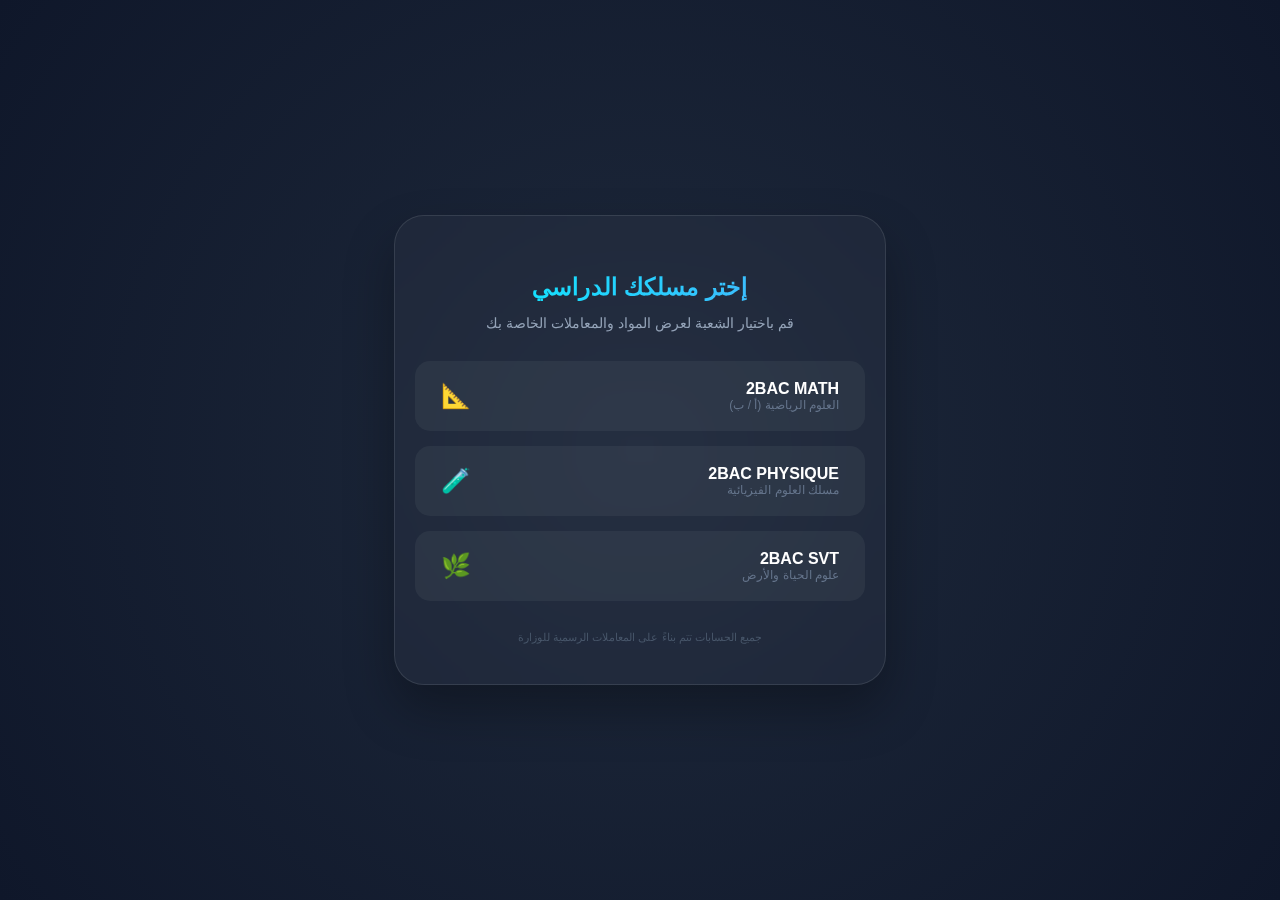
<file: index.html>
<!DOCTYPE html>
<html lang="ar" dir="rtl">
<head>
    <meta charset="UTF-8">
    <meta name="viewport" content="width=device-width, initial-scale=1.0">
    <title>بوابة اختيار المسار | 2BAC</title>
    <link href="https://fonts.googleapis.com/css2?family=Poppins:wght@400;600;800&display=swap" rel="stylesheet">
    <style>
        :root {
            --primary: #00f2fe;
            --glass: rgba(255, 255, 255, 0.03);
            --border: rgba(255, 255, 255, 0.1);
        }

        body {
            margin: 0;
            padding: 0;
            background: radial-gradient(circle at center, #1e293b, #0f172a);
            color: white;
            font-family: 'Segoe UI', Tahoma, Geneva, Verdana, sans-serif;
            height: 100vh;
            display: flex;
            align-items: center;
            justify-content: center;
            direction: rtl;
        }

        .selection-card {
            background: var(--glass);
            backdrop-filter: blur(15px);
            -webkit-backdrop-filter: blur(15px);
            padding: 40px 20px;
            border-radius: 30px;
            border: 1px solid var(--border);
            width: 90%;
            max-width: 450px;
            text-align: center;
            box-shadow: 0 25px 50px rgba(0,0,0,0.3);
        }

        h1 {
            font-size: 24px;
            margin-bottom: 10px;
            font-weight: 800;
            background: linear-gradient(to right, #00f2fe, #4facfe);
            -webkit-background-clip: text;
            -webkit-text-fill-color: transparent;
        }

        p {
            color: #94a3b8;
            font-size: 14px;
            margin-bottom: 30px;
        }

        .options-list {
            display: flex;
            flex-direction: column;
            gap: 15px;
        }

        .option-item {
            display: flex;
            align-items: center;
            justify-content: space-between;
            background: rgba(255, 255, 255, 0.05);
            padding: 18px 25px;
            border-radius: 15px;
            text-decoration: none;
            color: white;
            border: 1px solid transparent;
            transition: all 0.3s ease;
        }

        .option-item:hover {
            background: rgba(0, 242, 254, 0.1);
            border-color: var(--primary);
            transform: scale(1.02);
        }

        .option-text {
            display: flex;
            flex-direction: column;
            text-align: right;
        }

        .option-title {
            font-weight: bold;
            font-size: 16px;
        }

        .option-subtitle {
            font-size: 12px;
            color: #64748b;
        }

        .icon {
            font-size: 24px;
        }

        /* لمسة جمالية سفلية */
        .footer-note {
            margin-top: 30px;
            font-size: 11px;
            color: #475569;
        }
    </style>
</head>
<body>

    <div class="selection-card">
        <h1>إختر مسلكك الدراسي</h1>
        <p>قم باختيار الشعبة لعرض المواد والمعاملات الخاصة بك</p>

        <div class="options-list">
            <a href="math.html" class="option-item">
                <div class="option-text">
                    <span class="option-title">2BAC MATH</span>
                    <span class="option-subtitle">العلوم الرياضية (أ / ب)</span>
                </div>
                <span class="icon">📐</span>
            </a>

            <a href="physics.html" class="option-item">
                <div class="option-text">
                    <span class="option-title">2BAC PHYSIQUE</span>
                    <span class="option-subtitle">مسلك العلوم الفيزيائية</span>
                </div>
                <span class="icon">🧪</span>
            </a>

            <a href="svt.html" class="option-item">
                <div class="option-text">
                    <span class="option-title">2BAC SVT</span>
                    <span class="option-subtitle">علوم الحياة والأرض</span>
                </div>
                <span class="icon">🌿</span>
            </a>
        </div>

        <div class="footer-note">
            جميع الحسابات تتم بناءً على المعاملات الرسمية للوزارة
        </div>
    </div>

</body>
</html>
</file>
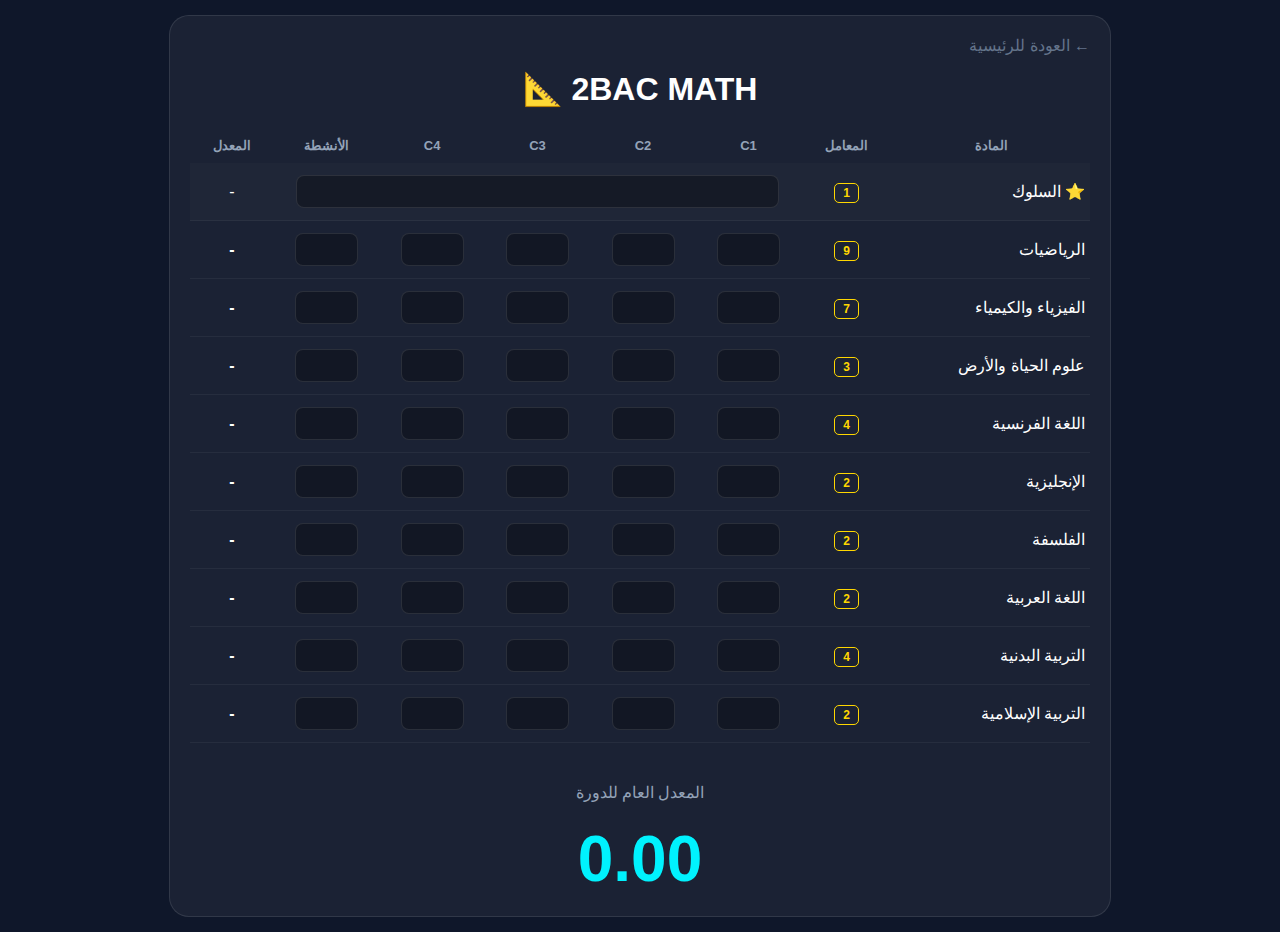
<file: math.html>
<!DOCTYPE html>
<html lang="ar" dir="rtl">
<head>
    <meta charset="UTF-8">
    <meta name="viewport" content="width=device-width, initial-scale=1.0">
    <title>2BAC Math | Dashboard</title>
    <link rel="icon" type="image/jpeg" href="images/sc-logo.jpg">
    <link href="https://fonts.googleapis.com/css2?family=Poppins:wght@400;600;800&display=swap" rel="stylesheet">
    <style>
        /* ستايل مدمج لضمان عدم حدوث تعارض */
        :root {
            --primary: #00f2fe;
            --gold: #ffd700;
            --glass: rgba(255, 255, 255, 0.05);
        }
        body {
            background: #0f172a;
            color: white;
            font-family: 'Segoe UI', sans-serif;
            margin: 0; padding: 15px;
            direction: rtl;
        }
        .main-container {
            max-width: 900px; margin: auto;
            background: var(--glass); border-radius: 20px;
            padding: 20px; border: 1px solid rgba(255,255,255,0.1);
        }
        .table-responsive { overflow-x: auto; margin-top: 20px; }
        table { width: 100%; border-collapse: collapse; min-width: 600px; }
        th { color: #94a3b8; font-size: 13px; padding: 10px; }
        td { padding: 12px 5px; text-align: center; border-bottom: 1px solid rgba(255,255,255,0.05); }
        input[type="number"] {
            background: rgba(0,0,0,0.3); border: 1px solid rgba(255,255,255,0.1);
            color: white; padding: 8px; border-radius: 8px; width: 45px; text-align: center;
        }
        .coef-badge {
            color: var(--gold); border: 1px solid var(--gold);
            padding: 2px 8px; border-radius: 5px; font-weight: bold; font-size: 12px;
        }
        .final-avg-display {
            font-size: 4rem; font-weight: 800; color: var(--primary);
            text-align: center; margin-top: 20px;
        }
        .good { color: #00ff88; }
        .bad { color: #ff4d4d; }
        .back-link { color: #64748b; text-decoration: none; display: block; margin-bottom: 15px; }
    </style>
</head>
<body>

    <div class="main-container">
        <a href="index.html" class="back-link">← العودة للرئيسية</a>
        <h1 style="text-align: center; margin: 0;">2BAC MATH 📐</h1>
        
        <div class="table-responsive">
            <table>
                <thead>
                    <tr>
                        <th>المادة</th>
                        <th>المعامل</th>
                        <th>C1</th><th>C2</th><th>C3</th><th>C4</th>
                        <th>الأنشطة</th>
                        <th>المعدل</th>
                    </tr>
                </thead>
                <tbody id="gradesTable"></tbody>
            </table>
        </div>

        <div style="text-align: center; margin-top: 40px;">
            <p style="color: #94a3b8; margin: 0;">المعدل العام للدورة</p>
            <div id="final-avg" class="final-avg-display">0.00</div>
        </div>
    </div>

    <script>
        // معاملات العلوم الرياضية
        const subjects = [
            { name: "الرياضيات", coef: 9 },
            { name: "الفيزياء والكيمياء", coef: 7 },
            { name: "علوم الحياة والأرض", coef: 3 },
            { name: "اللغة الفرنسية", coef: 4 },
            { name: "الإنجليزية", coef: 2 },
            { name: "الفلسفة", coef: 2 },
            { name: "اللغة العربية", coef: 2 },
            { name: "التربية البدنية", coef: 4 },
            { name: "التربية الإسلامية", coef: 2 }
        ];

        function buildTable() {
            const tbody = document.getElementById('gradesTable');
            let html = `
                <tr style="background: rgba(255,255,255,0.02)">
                    <td style="text-align:right;">⭐ السلوك</td>
                    <td><span class="coef-badge">1</span></td>
                    <td colspan="5"><input type="number" id="bhv" oninput="calc()" style="width:90%"></td>
                    <td id="bhv-res">-</td>
                </tr>
            `;

            html += subjects.map((s, i) => `
                <tr>
                    <td style="text-align:right;">${s.name}</td>
                    <td><span class="coef-badge">${s.coef}</span></td>
                    <td><input type="number" class="f-${i}" oninput="calc()"></td>
                    <td><input type="number" class="f-${i}" oninput="calc()"></td>
                    <td><input type="number" class="f-${i}" oninput="calc()"></td>
                    <td><input type="number" class="f-${i}" oninput="calc()"></td>
                    <td><input type="number" id="act-${i}" oninput="calc()"></td>
                    <td id="res-${i}" style="font-weight:bold">-</td>
                </tr>
            `).join('');
            tbody.innerHTML = html;
        }

        window.calc = function() {
            let totalPoints = 0;
            let totalCoefs = 0;

            subjects.forEach((s, i) => {
                const inputs = document.querySelectorAll('.f-' + i);
                let grades = Array.from(inputs).map(inp => inp.value).filter(v => v !== "").map(Number);
                let act = document.getElementById('act-' + i).value;
                let resCell = document.getElementById('res-' + i);

                // التأكد من عدم تجاوز 20
                inputs.forEach(inp => { if(inp.value > 20) inp.value = 20; });
                if(act > 20) document.getElementById('act-' + i).value = 20;

                if (grades.length > 0 || act !== "") {
                    let avgGrades = grades.length > 0 ? (grades.reduce((a, b) => a + b) / grades.length) : 0;
                    let finalGrade = (act === "") ? avgGrades : (avgGrades * 0.75) + (Number(act) * 0.25);
                    
                    resCell.innerText = finalGrade.toFixed(2);
                    resCell.className = finalGrade >= 10 ? "good" : "bad";
                    
                    totalPoints += (finalGrade * s.coef);
                    totalCoefs += s.coef;
                }
            });

            // حساب السلوك
            let bhv = document.getElementById('bhv').value;
            if(bhv !== "") {
                let v = parseFloat(bhv);
                if(v > 20) { v = 20; document.getElementById('bhv').value = 20; }
                document.getElementById('bhv-res').innerText = v.toFixed(2);
                totalPoints += v;
                totalCoefs += 1;
            }

            let finalAvg = totalCoefs > 0 ? (totalPoints / totalCoefs) : 0;
            const display = document.getElementById('final-avg');
            display.innerText = finalAvg.toFixed(2);
            display.className = "final-avg-display " + (finalAvg >= 10 ? "good" : "bad");
            
            save();
        };

        function save() {
            const allData = {
                bhv: document.getElementById('bhv').value,
                marks: subjects.map((_, i) => {
                    const inputs = document.querySelectorAll('.f-' + i);
                    return {
                        fs: Array.from(inputs).map(inp => inp.value),
                        act: document.getElementById('act-' + i).value
                    }
                })
            };
            localStorage.setItem('math_results', JSON.stringify(allData));
        }

        function load() {
            const data = JSON.parse(localStorage.getItem('math_results'));
            if(data) {
                document.getElementById('bhv').value = data.bhv;
                data.marks.forEach((m, i) => {
                    const inputs = document.querySelectorAll('.f-' + i);
                    m.fs.forEach((val, idx) => { if(inputs[idx]) inputs[idx].value = val; });
                    document.getElementById('act-' + i).value = m.act;
                });
                calc();
            }
        }

        buildTable();
        load();
    </script>
</body>

</html>
</file>
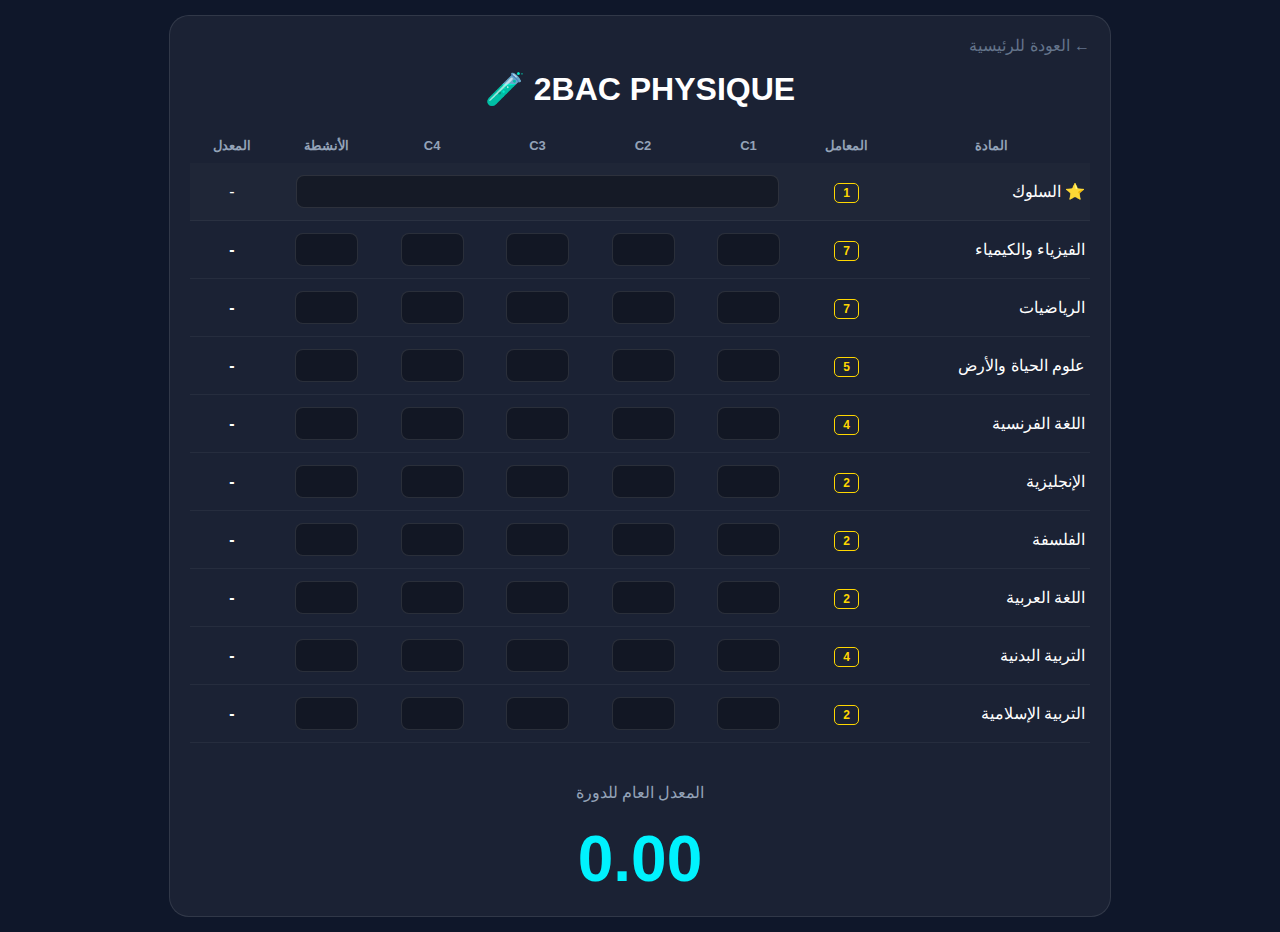
<file: physics.html>
<!DOCTYPE html>
<html lang="ar" dir="rtl">
<head>
    <meta charset="UTF-8">
    <meta name="viewport" content="width=device-width, initial-scale=1.0">
    <title>2BAC Physique | Dashboard</title>
    <link rel="icon" type="image/jpeg" href="images/sc-logo.jpg">
    <link href="https://fonts.googleapis.com/css2?family=Poppins:wght@400;600;800&display=swap" rel="stylesheet">
    <style>
        :root {
            --primary: #00f2fe;
            --gold: #ffd700;
            --glass: rgba(255, 255, 255, 0.05);
        }
        body {
            background: #0f172a;
            color: white;
            font-family: 'Segoe UI', sans-serif;
            margin: 0; padding: 15px;
            direction: rtl;
        }
        .main-container {
            max-width: 900px; margin: auto;
            background: var(--glass); border-radius: 20px;
            padding: 20px; border: 1px solid rgba(255,255,255,0.1);
        }
        .table-responsive { overflow-x: auto; margin-top: 20px; }
        table { width: 100%; border-collapse: collapse; min-width: 600px; }
        th { color: #94a3b8; font-size: 13px; padding: 10px; }
        td { padding: 12px 5px; text-align: center; border-bottom: 1px solid rgba(255,255,255,0.05); }
        input[type="number"] {
            background: rgba(0,0,0,0.3); border: 1px solid rgba(255,255,255,0.1);
            color: white; padding: 8px; border-radius: 8px; width: 45px; text-align: center;
        }
        .coef-badge {
            color: var(--gold); border: 1px solid var(--gold);
            padding: 2px 8px; border-radius: 5px; font-weight: bold; font-size: 12px;
        }
        .final-avg-display {
            font-size: 4rem; font-weight: 800; color: var(--primary);
            text-align: center; margin-top: 20px;
        }
        .good { color: #00ff88; }
        .bad { color: #ff4d4d; }
        .back-link { color: #64748b; text-decoration: none; display: block; margin-bottom: 15px; }
    </style>
</head>
<body>

    <div class="main-container">
        <a href="index.html" class="back-link">← العودة للرئيسية</a>
        <h1 style="text-align: center; margin: 0;">2BAC PHYSIQUE 🧪</h1>
        
        <div class="table-responsive">
            <table>
                <thead>
                    <tr>
                        <th>المادة</th>
                        <th>المعامل</th>
                        <th>C1</th><th>C2</th><th>C3</th><th>C4</th>
                        <th>الأنشطة</th>
                        <th>المعدل</th>
                    </tr>
                </thead>
                <tbody id="gradesTable"></tbody>
            </table>
        </div>

        <div style="text-align: center; margin-top: 40px;">
            <p style="color: #94a3b8; margin: 0;">المعدل العام للدورة</p>
            <div id="final-avg" class="final-avg-display">0.00</div>
        </div>
    </div>

    <script>
        // معاملات العلوم الفيزيائية (PC)
        const subjects = [
            { name: "الفيزياء والكيمياء", coef: 7 },
            { name: "الرياضيات", coef: 7 },
            { name: "علوم الحياة والأرض", coef: 5 },
            { name: "اللغة الفرنسية", coef: 4 },
            { name: "الإنجليزية", coef: 2 },
            { name: "الفلسفة", coef: 2 },
            { name: "اللغة العربية", coef: 2 },
            { name: "التربية البدنية", coef: 4 },
            { name: "التربية الإسلامية", coef: 2 }
        ];

        function buildTable() {
            const tbody = document.getElementById('gradesTable');
            let html = `
                <tr style="background: rgba(255,255,255,0.02)">
                    <td style="text-align:right;">⭐ السلوك</td>
                    <td><span class="coef-badge">1</span></td>
                    <td colspan="5"><input type="number" id="bhv" oninput="calc()" style="width:90%"></td>
                    <td id="bhv-res">-</td>
                </tr>
            `;

            html += subjects.map((s, i) => `
                <tr>
                    <td style="text-align:right;">${s.name}</td>
                    <td><span class="coef-badge">${s.coef}</span></td>
                    <td><input type="number" class="f-${i}" oninput="calc()"></td>
                    <td><input type="number" class="f-${i}" oninput="calc()"></td>
                    <td><input type="number" class="f-${i}" oninput="calc()"></td>
                    <td><input type="number" class="f-${i}" oninput="calc()"></td>
                    <td><input type="number" id="act-${i}" oninput="calc()"></td>
                    <td id="res-${i}" style="font-weight:bold">-</td>
                </tr>
            `).join('');
            tbody.innerHTML = html;
        }

        window.calc = function() {
            let totalPoints = 0;
            let totalCoefs = 0;

            subjects.forEach((s, i) => {
                const inputs = document.querySelectorAll('.f-' + i);
                let grades = Array.from(inputs).map(inp => inp.value).filter(v => v !== "").map(Number);
                let act = document.getElementById('act-' + i).value;
                let resCell = document.getElementById('res-' + i);

                inputs.forEach(inp => { if(inp.value > 20) inp.value = 20; });
                if(act > 20) document.getElementById('act-' + i).value = 20;

                if (grades.length > 0 || act !== "") {
                    let avgGrades = grades.length > 0 ? (grades.reduce((a, b) => a + b) / grades.length) : 0;
                    let finalGrade = (act === "") ? avgGrades : (avgGrades * 0.75) + (Number(act) * 0.25);
                    
                    resCell.innerText = finalGrade.toFixed(2);
                    resCell.className = finalGrade >= 10 ? "good" : "bad";
                    
                    totalPoints += (finalGrade * s.coef);
                    totalCoefs += s.coef;
                }
            });

            let bhv = document.getElementById('bhv').value;
            if(bhv !== "") {
                let v = parseFloat(bhv);
                if(v > 20) { v = 20; document.getElementById('bhv').value = 20; }
                document.getElementById('bhv-res').innerText = v.toFixed(2);
                totalPoints += v;
                totalCoefs += 1;
            }

            let finalAvg = totalCoefs > 0 ? (totalPoints / totalCoefs) : 0;
            const display = document.getElementById('final-avg');
            display.innerText = finalAvg.toFixed(2);
            display.className = "final-avg-display " + (finalAvg >= 10 ? "good" : "bad");
            
            save();
        };

        function save() {
            const allData = {
                bhv: document.getElementById('bhv').value,
                marks: subjects.map((_, i) => {
                    const inputs = document.querySelectorAll('.f-' + i);
                    return {
                        fs: Array.from(inputs).map(inp => inp.value),
                        act: document.getElementById('act-' + i).value
                    }
                })
            };
            localStorage.setItem('physics_results', JSON.stringify(allData));
        }

        function load() {
            const data = JSON.parse(localStorage.getItem('physics_results'));
            if(data) {
                document.getElementById('bhv').value = data.bhv;
                data.marks.forEach((m, i) => {
                    const inputs = document.querySelectorAll('.f-' + i);
                    m.fs.forEach((val, idx) => { if(inputs[idx]) inputs[idx].value = val; });
                    document.getElementById('act-' + i).value = m.act;
                });
                calc();
            }
        }

        buildTable();
        load();
    </script>
</body>

</html>
</file>
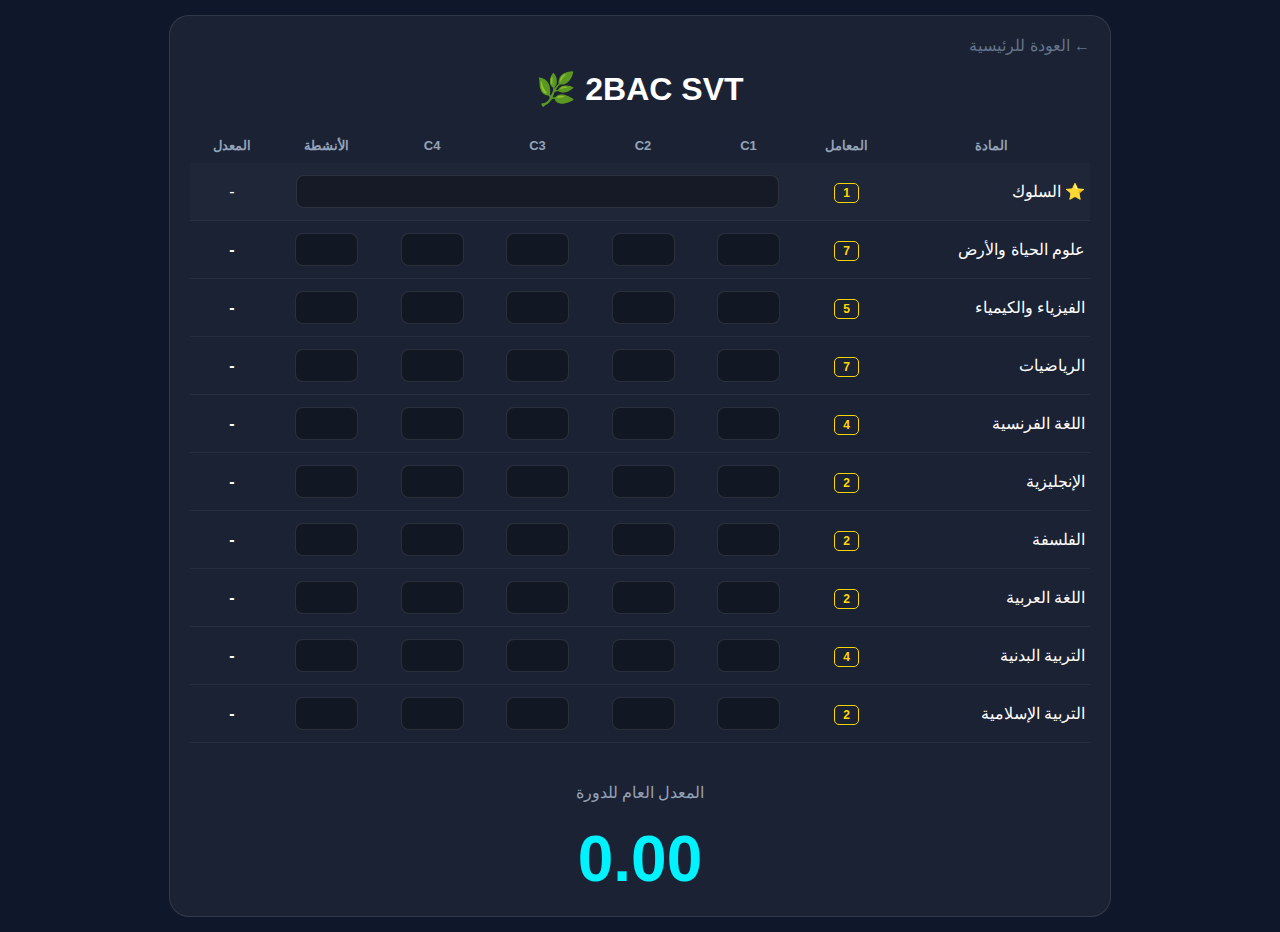
<file: svt.html>
<!DOCTYPE html>
<html lang="ar" dir="rtl">
<head>
    <meta charset="UTF-8">
    <meta name="viewport" content="width=device-width, initial-scale=1.0">
    <title>2BAC SVT | Dashboard</title>
    <link rel="icon" type="image/jpeg" href="images/sc-logo.jpg">
    <link href="https://fonts.googleapis.com/css2?family=Poppins:wght@400;600;800&display=swap" rel="stylesheet">
    <style>
        :root {
            --primary: #00f2fe;
            --gold: #ffd700;
            --glass: rgba(255, 255, 255, 0.05);
        }
        body {
            background: #0f172a;
            color: white;
            font-family: 'Segoe UI', sans-serif;
            margin: 0; padding: 15px;
            direction: rtl;
        }
        .main-container {
            max-width: 900px; margin: auto;
            background: var(--glass); border-radius: 20px;
            padding: 20px; border: 1px solid rgba(255,255,255,0.1);
        }
        .table-responsive { overflow-x: auto; margin-top: 20px; }
        table { width: 100%; border-collapse: collapse; min-width: 600px; }
        th { color: #94a3b8; font-size: 13px; padding: 10px; }
        td { padding: 12px 5px; text-align: center; border-bottom: 1px solid rgba(255,255,255,0.05); }
        input[type="number"] {
            background: rgba(0,0,0,0.3); border: 1px solid rgba(255,255,255,0.1);
            color: white; padding: 8px; border-radius: 8px; width: 45px; text-align: center;
        }
        .coef-badge {
            color: var(--gold); border: 1px solid var(--gold);
            padding: 2px 8px; border-radius: 5px; font-weight: bold; font-size: 12px;
        }
        .final-avg-display {
            font-size: 4rem; font-weight: 800; color: var(--primary);
            text-align: center; margin-top: 20px;
        }
        .good { color: #00ff88; }
        .bad { color: #ff4d4d; }
        .back-link { color: #64748b; text-decoration: none; display: block; margin-bottom: 15px; }
    </style>
</head>
<body>

    <div class="main-container">
        <a href="index.html" class="back-link">← العودة للرئيسية</a>
        <h1 style="text-align: center; margin: 0;">2BAC SVT 🌿</h1>
        
        <div class="table-responsive">
            <table>
                <thead>
                    <tr>
                        <th>المادة</th>
                        <th>المعامل</th>
                        <th>C1</th><th>C2</th><th>C3</th><th>C4</th>
                        <th>الأنشطة</th>
                        <th>المعدل</th>
                    </tr>
                </thead>
                <tbody id="gradesTable"></tbody>
            </table>
        </div>

        <div style="text-align: center; margin-top: 40px;">
            <p style="color: #94a3b8; margin: 0;">المعدل العام للدورة</p>
            <div id="final-avg" class="final-avg-display">0.00</div>
        </div>
    </div>

    <script>
        // معاملات مسلك علوم الحياة والأرض (SVT)
        const subjects = [
            { name: "علوم الحياة والأرض", coef: 7 },
            { name: "الفيزياء والكيمياء", coef: 5 },
            { name: "الرياضيات", coef: 7 },
            { name: "اللغة الفرنسية", coef: 4 },
            { name: "الإنجليزية", coef: 2 },
            { name: "الفلسفة", coef: 2 },
            { name: "اللغة العربية", coef: 2 },
            { name: "التربية البدنية", coef: 4 },
            { name: "التربية الإسلامية", coef: 2 }
        ];

        function buildTable() {
            const tbody = document.getElementById('gradesTable');
            let html = `
                <tr style="background: rgba(255,255,255,0.02)">
                    <td style="text-align:right;">⭐ السلوك</td>
                    <td><span class="coef-badge">1</span></td>
                    <td colspan="5"><input type="number" id="bhv" oninput="calc()" style="width:90%"></td>
                    <td id="bhv-res">-</td>
                </tr>
            `;

            html += subjects.map((s, i) => `
                <tr>
                    <td style="text-align:right;">${s.name}</td>
                    <td><span class="coef-badge">${s.coef}</span></td>
                    <td><input type="number" class="f-${i}" oninput="calc()"></td>
                    <td><input type="number" class="f-${i}" oninput="calc()"></td>
                    <td><input type="number" class="f-${i}" oninput="calc()"></td>
                    <td><input type="number" class="f-${i}" oninput="calc()"></td>
                    <td><input type="number" id="act-${i}" oninput="calc()"></td>
                    <td id="res-${i}" style="font-weight:bold">-</td>
                </tr>
            `).join('');
            tbody.innerHTML = html;
        }

        window.calc = function() {
            let totalPoints = 0;
            let totalCoefs = 0;

            subjects.forEach((s, i) => {
                const inputs = document.querySelectorAll('.f-' + i);
                let grades = Array.from(inputs).map(inp => inp.value).filter(v => v !== "").map(Number);
                let act = document.getElementById('act-' + i).value;
                let resCell = document.getElementById('res-' + i);

                inputs.forEach(inp => { if(inp.value > 20) inp.value = 20; });
                if(act > 20) document.getElementById('act-' + i).value = 20;

                if (grades.length > 0 || act !== "") {
                    let avgGrades = grades.length > 0 ? (grades.reduce((a, b) => a + b) / grades.length) : 0;
                    let finalGrade = (act === "") ? avgGrades : (avgGrades * 0.75) + (Number(act) * 0.25);
                    
                    resCell.innerText = finalGrade.toFixed(2);
                    resCell.className = finalGrade >= 10 ? "good" : "bad";
                    
                    totalPoints += (finalGrade * s.coef);
                    totalCoefs += s.coef;
                }
            });

            let bhv = document.getElementById('bhv').value;
            if(bhv !== "") {
                let v = parseFloat(bhv);
                if(v > 20) { v = 20; document.getElementById('bhv').value = 20; }
                document.getElementById('bhv-res').innerText = v.toFixed(2);
                totalPoints += v;
                totalCoefs += 1;
            }

            let finalAvg = totalCoefs > 0 ? (totalPoints / totalCoefs) : 0;
            const display = document.getElementById('final-avg');
            display.innerText = finalAvg.toFixed(2);
            display.className = "final-avg-display " + (finalAvg >= 10 ? "good" : "bad");
            
            save();
        };

        function save() {
            const allData = {
                bhv: document.getElementById('bhv').value,
                marks: subjects.map((_, i) => {
                    const inputs = document.querySelectorAll('.f-' + i);
                    return {
                        fs: Array.from(inputs).map(inp => inp.value),
                        act: document.getElementById('act-' + i).value
                    }
                })
            };
            localStorage.setItem('svt_results', JSON.stringify(allData));
        }

        function load() {
            const data = JSON.parse(localStorage.getItem('svt_results'));
            if(data) {
                document.getElementById('bhv').value = data.bhv;
                data.marks.forEach((m, i) => {
                    const inputs = document.querySelectorAll('.f-' + i);
                    m.fs.forEach((val, idx) => { if(inputs[idx]) inputs[idx].value = val; });
                    document.getElementById('act-' + i).value = m.act;
                });
                calc();
            }
        }

        buildTable();
        load();
    </script>
</body>

</html>
</file>
